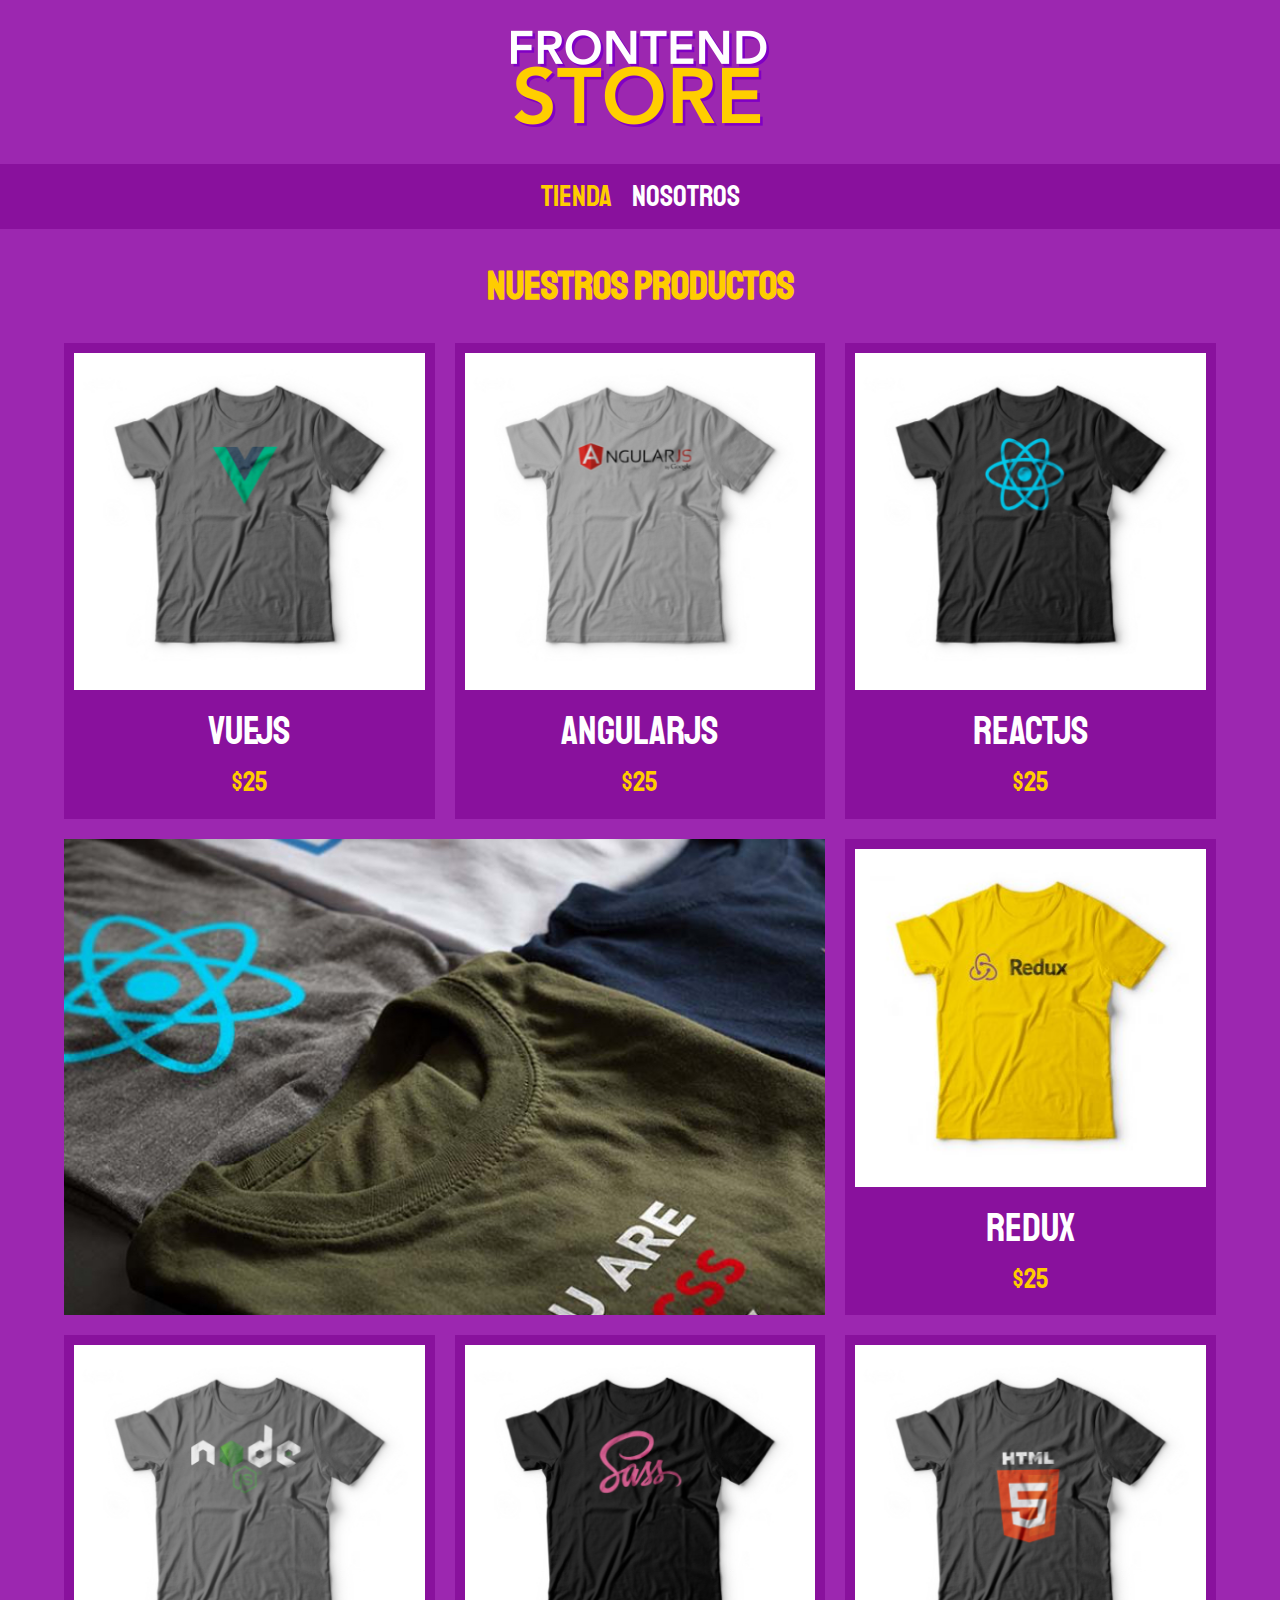
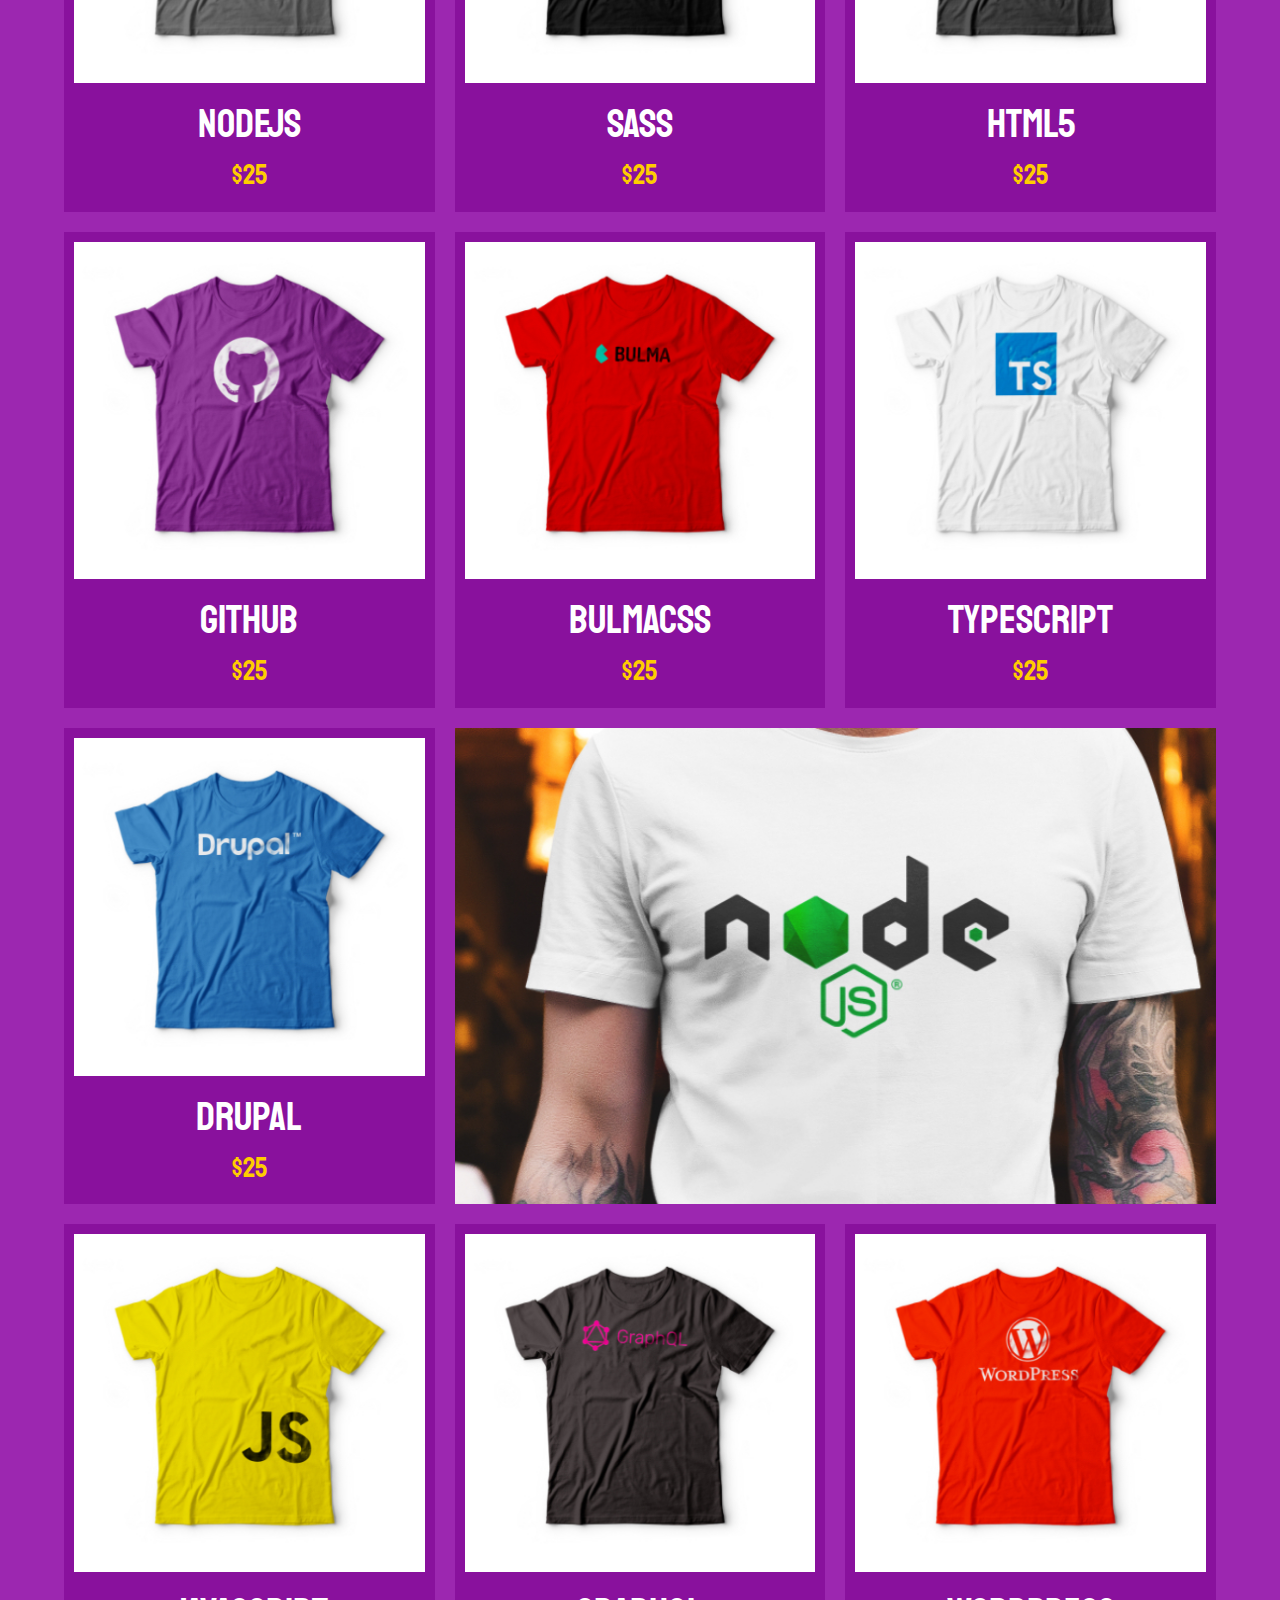
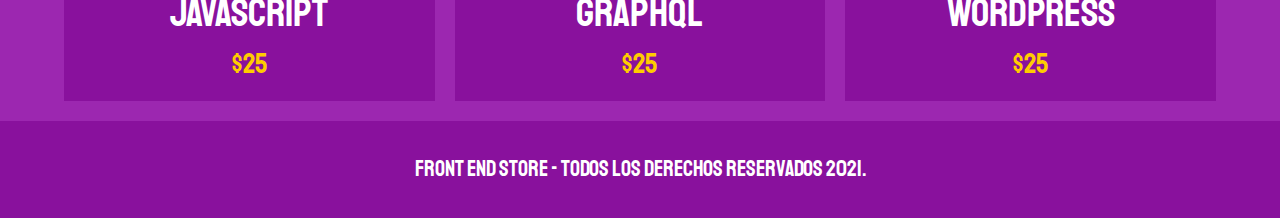
<file: index.html>
<!DOCTYPE html>
<html lang="en">
<head>
    <meta charset="UTF-8">
    <meta http-equiv="X-UA-Compatible" content="IE=edge">
    <meta name="viewport" content="width=device-width, initial-scale=1.0">
    <title>Frontend Store</title>
    <link rel="stylesheet" href="css/normalize.css">
    <link rel="preconnect" href="https://fonts.googleapis.com">
    <link rel="preconnect" href="https://fonts.gstatic.com" crossorigin>
    <link href="https://fonts.googleapis.com/css2?family=Staatliches&display=swap" rel="stylesheet">
    <link rel="stylesheet" href="css/styles.css" >
</head>
<body>
    <header class="header">
        <a href="index.html">
            <img class="header__logo" src="img/logo.png" alt="logotipo">
        </a>
    </header>

    <nav class="navegacion">
        <a class="navegacion__enlace navegacion__enlace--activo" href="index.html">Tienda</a>
        <a class="navegacion__enlace" href="nosotros.html">Nosotros</a>
    </nav>

    <main class="contenedor">
        <h1>Nuestros Productos</h1>

        <div class="grid">
            <div class="producto">
                <img class="producto__imagen" src="img/1.jpg" alt="Producto Camisa">
                <div class="producto__informacion">
                    <p class="producto__nombre">VueJS</p>
                    <p class="producto__precio">$25</p>
                </div>  
            </div>
            <div class="producto">
                <img class="producto__imagen" src="img/2.jpg" alt="Producto Camisa">
                <div class="producto__informacion">
                    <p class="producto__nombre">AngularJS</p>
                    <p class="producto__precio">$25</p>
                </div>  
            </div>
            <div class="producto">
                <img class="producto__imagen" src="img/3.jpg" alt="Producto Camisa">
                <div class="producto__informacion">
                    <p class="producto__nombre">ReactJS</p>
                    <p class="producto__precio">$25</p>
                </div>  
            </div>
            <div class="producto">
                <img class="producto__imagen" src="img/4.jpg" alt="Producto Camisa">
                <div class="producto__informacion">
                    <p class="producto__nombre">Redux</p>
                    <p class="producto__precio">$25</p>
                </div>  
            </div>
            <div class="producto">
                <img class="producto__imagen" src="img/5.jpg" alt="Producto Camisa">
                <div class="producto__informacion">
                    <p class="producto__nombre">NodeJS</p>
                    <p class="producto__precio">$25</p>
                </div>  
            </div>
            <div class="producto">
                <img class="producto__imagen" src="img/6.jpg" alt="Producto Camisa">
                <div class="producto__informacion">
                    <p class="producto__nombre">Sass</p>
                    <p class="producto__precio">$25</p>
                </div>  
            </div>
            <div class="producto">
                <img class="producto__imagen" src="img/7.jpg" alt="Producto Camisa">
                <div class="producto__informacion">
                    <p class="producto__nombre">HTML5</p>
                    <p class="producto__precio">$25</p>
                </div>  
            </div>
            <div class="producto">
                <img class="producto__imagen" src="img/8.jpg" alt="Producto Camisa">
                <div class="producto__informacion">
                    <p class="producto__nombre">Github</p>
                    <p class="producto__precio">$25</p>
                </div>  
            </div>
            <div class="producto">
                <img class="producto__imagen" src="img/9.jpg" alt="Producto Camisa">
                <div class="producto__informacion">
                    <p class="producto__nombre">BulmaCSS</p>
                    <p class="producto__precio">$25</p>
                </div>  
            </div>
            <div class="producto">
                <img class="producto__imagen" src="img/10.jpg" alt="Producto Camisa">
                <div class="producto__informacion">
                    <p class="producto__nombre">TypeScript</p>
                    <p class="producto__precio">$25</p>
                </div>  
            </div>
            <div class="producto">
                <img class="producto__imagen" src="img/11.jpg" alt="Producto Camisa">
                <div class="producto__informacion">
                    <p class="producto__nombre">Drupal</p>
                    <p class="producto__precio">$25</p>
                </div>  
            </div>
            <div class="producto">
                <img class="producto__imagen" src="img/12.jpg" alt="Producto Camisa">
                <div class="producto__informacion">
                    <p class="producto__nombre">JavaScript</p>
                    <p class="producto__precio">$25</p>
                </div>  
            </div>
            <div class="producto">
                <img class="producto__imagen" src="img/13.jpg" alt="Producto Camisa">
                <div class="producto__informacion">
                    <p class="producto__nombre">GraphQL</p>
                    <p class="producto__precio">$25</p>
                </div>  
            </div>
            <div class="producto">
                <img class="producto__imagen" src="img/14.jpg" alt="Producto Camisa">
                <div class="producto__informacion">
                    <p class="producto__nombre">WordPress</p>
                    <p class="producto__precio">$25</p>
                </div>  
            </div>
            <div class="grafico grafico--camisas"></div>
            <div class="grafico grafico--node"></div>
        </div> <!-- .grid -->
   </main>

    <footer class="footer">
        <p class="footer__texto">
            Front End Store - Todos los derechos reservados 2021.
        </p>
    </footer>

</body>
</html>
</file>
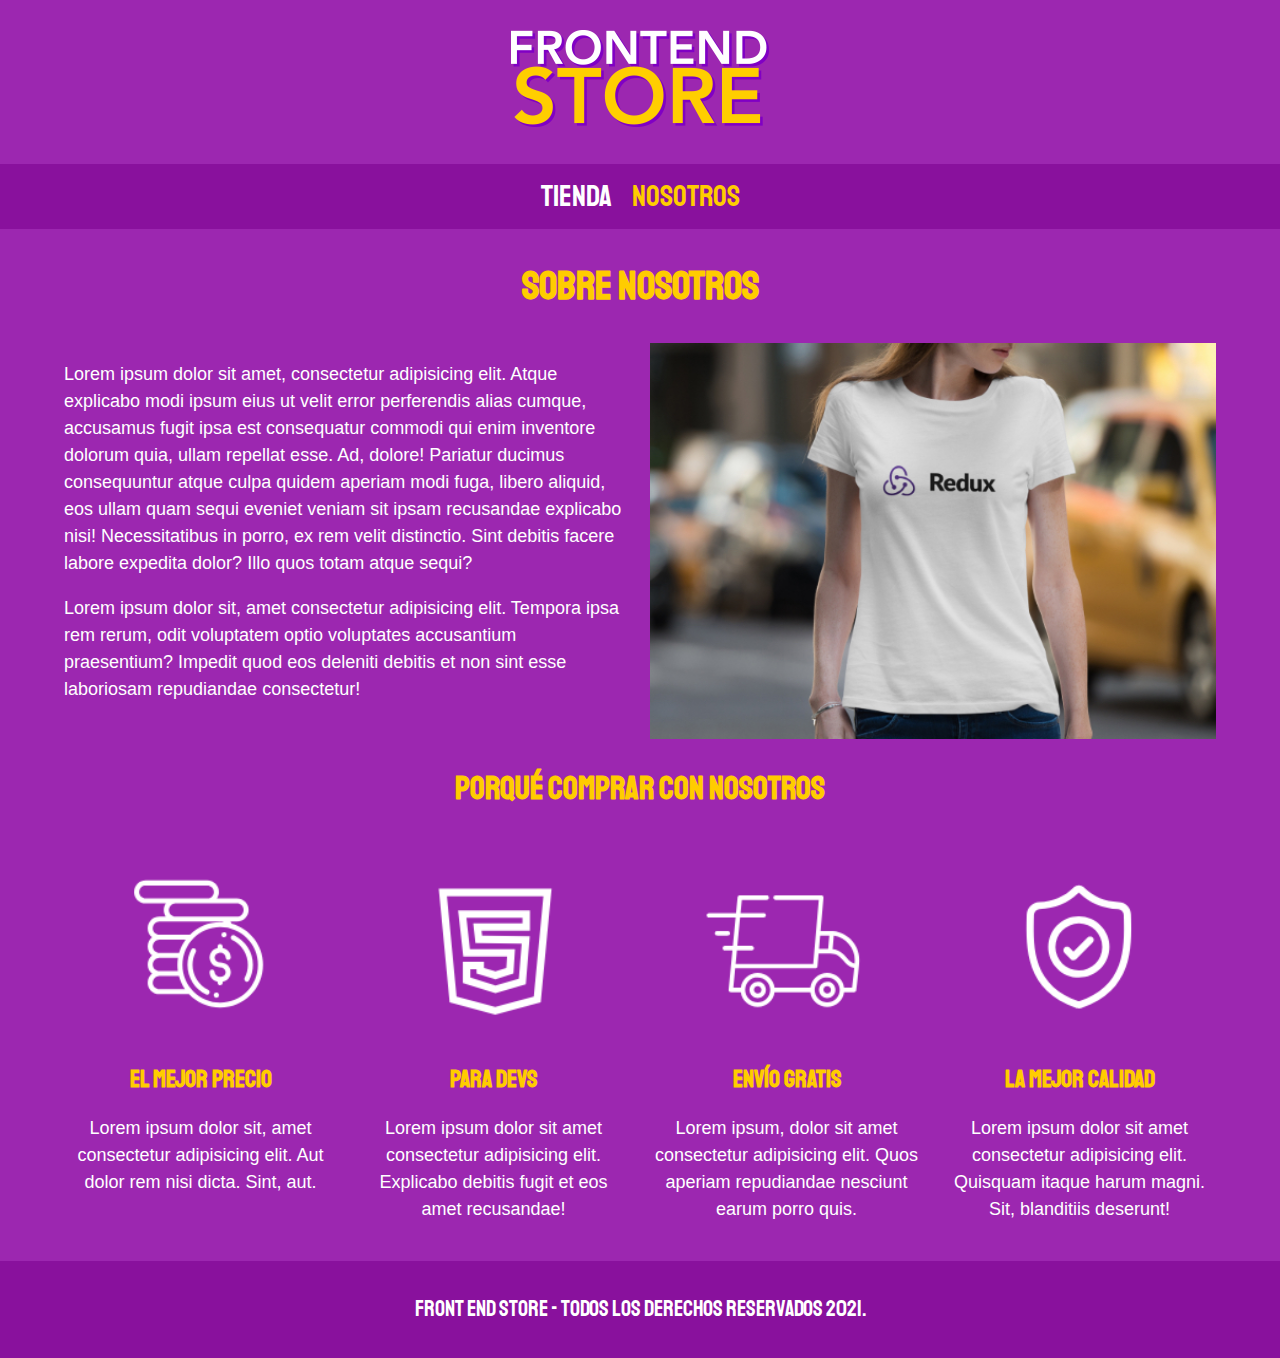
<file: nosotros.html>
<!DOCTYPE html>
<html lang="en">
<head>
    <meta charset="UTF-8">
    <meta http-equiv="X-UA-Compatible" content="IE=edge">
    <meta name="viewport" content="width=device-width, initial-scale=1.0">
    <title>Frontend Store</title>
    <link rel="stylesheet" href="css/normalize.css">
    <link rel="preconnect" href="https://fonts.googleapis.com">
    <link rel="preconnect" href="https://fonts.gstatic.com" crossorigin>
    <link href="https://fonts.googleapis.com/css2?family=Staatliches&display=swap" rel="stylesheet">
    <link rel="stylesheet" href="css/styles.css" >
</head>
<body>
    <header class="header">
        <a href="index.html">
            <img class="header__logo" src="img/logo.png" alt="logotipo">
        </a>
    </header>

    <nav class="navegacion">
        <a class="navegacion__enlace" href="index.html">Tienda</a>
        <a class="navegacion__enlace navegacion__enlace--activo" href="nosotros.html">Nosotros</a>
    </nav>

    <main class="contenedor">
        <h1>Sobre Nosotros</h1>
        <div class="nosotros">
            <div class="nosotros__contenido">
                <p class="descripcion__texto--1">Lorem ipsum dolor sit amet, consectetur adipisicing elit. Atque explicabo modi ipsum eius ut velit error perferendis alias cumque, accusamus fugit ipsa est consequatur commodi qui enim inventore dolorum quia, ullam repellat esse. Ad, dolore! Pariatur ducimus consequuntur atque culpa quidem aperiam modi fuga, libero aliquid, eos ullam quam sequi eveniet veniam sit ipsam recusandae explicabo nisi! Necessitatibus in porro, ex rem velit distinctio. Sint debitis facere labore expedita dolor? Illo quos totam atque sequi?</p>
                <p class="descripcion__texto--2">Lorem ipsum dolor sit, amet consectetur adipisicing elit. Tempora ipsa rem rerum, odit voluptatem optio voluptates accusantium praesentium? Impedit quod eos deleniti debitis et non sint esse laboriosam repudiandae consectetur!</p>
            </div>
            <img class="nosotros__imagen" src="img/nosotros.jpg" alt="imagen nosotros">
        </div>
    </main>
    <section class="contenedor">
        <h2>Porqué comprar con nosotros</h2>
        <div class="bloques">
            <div class="bloque">
                <img class="bloque__imagen" src="img/icono_1.png" alt="Nosotros icono_1">
                <h3 class="bloque__titulo">El mejor precio</h3>
                <p>Lorem ipsum dolor sit, amet consectetur adipisicing elit. Aut dolor rem nisi dicta. Sint, aut.</p>
            </div> <!-- .bloque -->
            <div class="bloque">
                <img class="bloque__imagen" src="img/icono_2.png" alt="Nosotros icono_2">
                <h3 class="bloque__titulo">Para devs</h3>
                <p>Lorem ipsum dolor sit amet consectetur adipisicing elit. Explicabo debitis fugit et eos amet recusandae!</p>
            </div> <!-- .bloque -->
            <div class="bloque">
                <img class="bloque__imagen" src="img/icono_3.png" alt="Nosotros icono_3">
                <h3 class="bloque__titulo">Envío gratis</h3>
                <p>Lorem ipsum, dolor sit amet consectetur adipisicing elit. Quos aperiam repudiandae nesciunt earum porro quis.</p>
            </div> <!-- .bloque -->
            <div class="bloque">
                <img class="bloque__imagen" src="img/icono_4.png" alt="Nosotros icono_4">
                <h3 class="bloque__titulo">La mejor calidad</h3>
                <p>Lorem ipsum dolor sit amet consectetur adipisicing elit. Quisquam itaque harum magni. Sit, blanditiis deserunt!</p>
            </div> <!-- .bloque -->
        </div> <!-- .bloques -->
         
    </section>    
    <footer class="footer">
        <p class="footer__texto">
            Front End Store - Todos los derechos reservados 2021.
        </p>
    </footer>

</body>
</html>
</file>
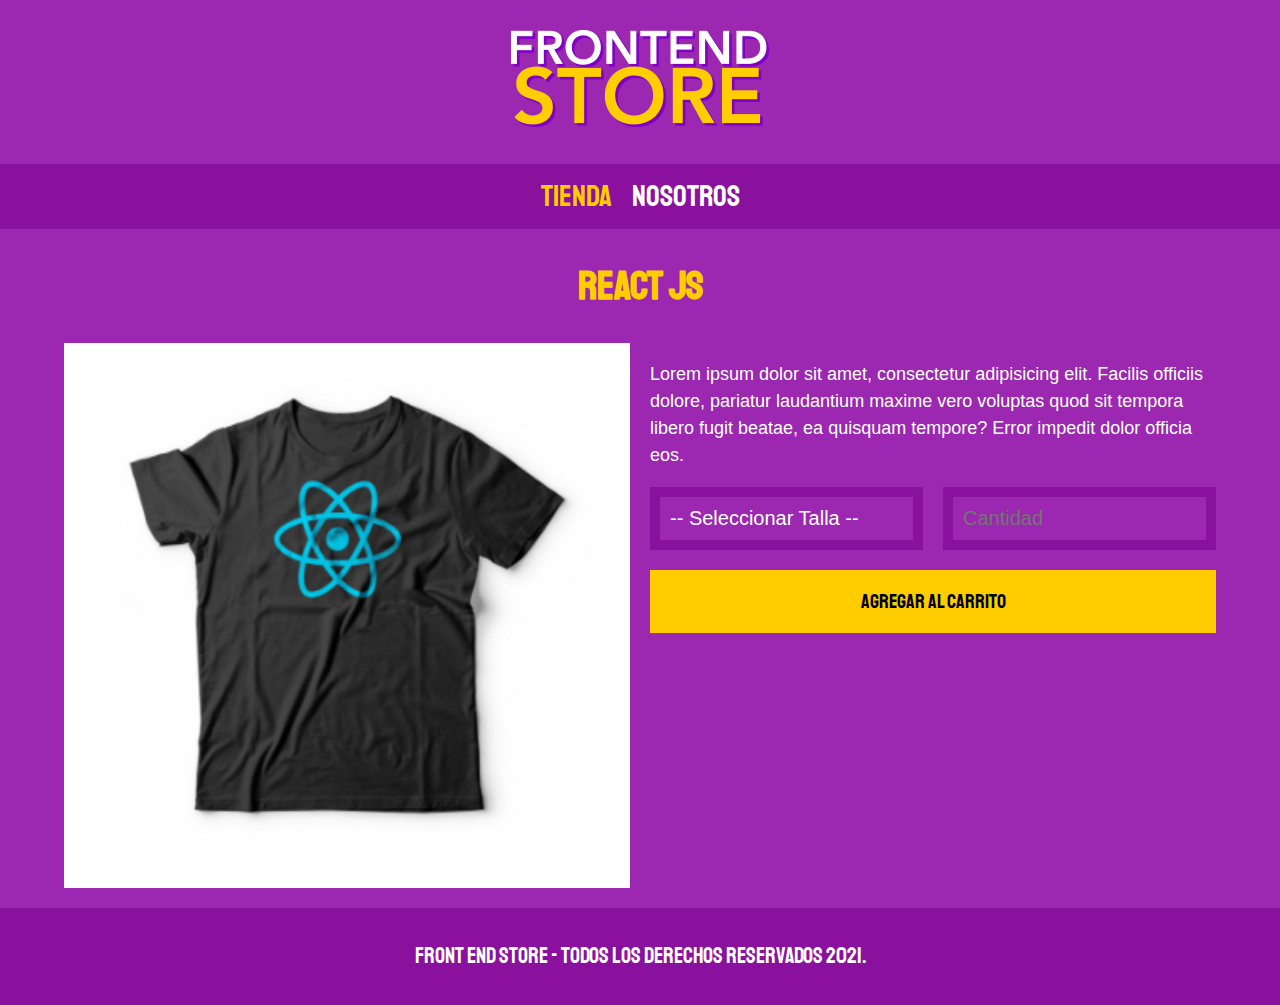
<file: productos.html>
<!DOCTYPE html>
<html lang="en">
<head>
    <meta charset="UTF-8">
    <meta http-equiv="X-UA-Compatible" content="IE=edge">
    <meta name="viewport" content="width=device-width, initial-scale=1.0">
    <title>Frontend Store</title>
    <link rel="stylesheet" href="css/normalize.css">
    <link rel="preconnect" href="https://fonts.googleapis.com">
    <link rel="preconnect" href="https://fonts.gstatic.com" crossorigin>
    <link href="https://fonts.googleapis.com/css2?family=Staatliches&display=swap" rel="stylesheet">
    <link rel="stylesheet" href="css/styles.css" >
</head>
<body>
    <header class="header">
        <a href="index.html">
            <img class="header__logo" src="img/logo.png" alt="logotipo">
        </a>
    </header>

    <nav class="navegacion">
        <a class="navegacion__enlace navegacion__enlace--activo" href="index.html">Tienda</a>
        <a class="navegacion__enlace" href="nosotros.html">Nosotros</a>
    </nav>

    <main class="contenedor">
        <h1>React JS</h1>
        <div class="camisa">
            <img class="camisa__imagen" src="img/3.jpg" alt="Camisa Producto">

            <div class="camisa__contenido">

                <p>Lorem ipsum dolor sit amet, consectetur adipisicing elit. Facilis officiis dolore, pariatur laudantium maxime vero voluptas quod sit tempora libero fugit beatae, ea quisquam tempore? Error impedit dolor officia eos.</p>

                <form class="formulario">
                   <select class="formulario__campo" name="" id="">
                        <option disabled selected> -- Seleccionar Talla --</option>
                        <option>Pequeña</option>
                        <option>Mediana</option>
                        <option>Grande</option>
                    </select>
                    <input class="formulario__campo" type="number" placeholder="Cantidad" min="1">
                    <input class="formulario__submit" type="submit" value="Agregar al carrito">
                    
                </form>
            </div>
        </div>   
    </main>

    <footer class="footer">
        <p class="footer__texto"> Front End Store - Todos los derechos reservados 2021.</p>
     </footer>

</body>
</html>
</file>
<file: css/styles.css>
:root{
    --principal:#9c27b0;
    --principalOscuro: #89119d;
    --secundario:#ffcc00;
    --secundarioOscuro: #d4aa00;
    --blanco: #fff;
    --negro: #000;

    --fuentePrincipal:'Staatliches', cursive;
}

html {
    box-sizing: border-box; /* Permite determinar el valor de la caja a un valor real, no agregar valores adicionales cuando se usa padding */
    font-size: 62.5%; /* Permite equivalencia 1rem = 10px */
  } 
  *, *:before, *:after {
    box-sizing: inherit; /* Permite determinar el valor de la caja a un valor real, no agregar valores adicionales cuando se usa padding */
  } 
  
  /* Globales */

  body {
    background-color: var(--principal);
    font-size: 1.6rem;
    line-height: 1.5; /* Interlineado */
  }
  p {
    font-size: 1.8rem;
    font-family: Arial, Helvetica, sans-serif;
    color: var(--blanco);
  }
  a {
      text-decoration: none; /* Para quitar el subrayado */
  }
  img {
      width: 100%;
  }
  .contenedor {
      max-width: 120rem; /* Lo máximo que tomará son 1200px */
      margin: 0 auto; /* Centrar el contenido */
      width: 90%;
  }
  h1,h2,h3 {
      text-align: center;
      color: var(--secundario);
      font-family: var(--fuentePrincipal);
  }
  h1 {
    font-size: 4rem;
  }
  h2 {
      font-size: 3.2rem;
  }
  h3 {
      font-size: 2.4rem;
  }

  /* Header */

  .header {
    display: flex;
    justify-content: center;
  }
  .header__logo {
    margin: 3rem 0;

  }

  /* Footer */

  .footer {
    background-color: var(--principalOscuro);
    padding: 1rem;
    margin-top: 2rem;
  }
  .footer__texto {
    
    font-family: var(--fuentePrincipal);
    font-size: 2.2rem;
    text-align: center;
  }
  
  /* Navegacion */

  .navegacion {
    display: flex;
    justify-content: center;
    background-color: var(--principalOscuro);
    padding: 1rem 0;
    gap: 2rem; /* Separacion nueva */
  }
  .navegacion__enlace {
    font-family: var(--fuentePrincipal);
    color: var(--blanco);
    font-size: 3rem;
        /* margin-right: 2rem; 
      }
      .navegacion__enlace:last-of-type {
        margin-right: 0;  SEPARACION VIEJA  */
  }
  .navegacion__enlace--activo,
  .navegacion__enlace:hover {
    color: var(--secundario);
  }
 
/* Grid */

.grid {
  display: grid;
  grid-template-columns: repeat(2,1fr);
  gap: 2rem;
}

@media (min-width: 768px) {
  .grid {
    display: grid;
    grid-template-columns: repeat(3,1fr);
  }
}

  /* Productos */
  .producto {
    background-color: var(--principalOscuro);
    padding: 1rem;
    min-width: 50%;
  }
 
  .producto__nombre { 
    font-size: 4rem;
  }
  .producto__precio {
    color: var(--secundario);
    font-size: 2.8rem;
  }

  .producto__nombre,
  .producto__precio {
    font-family: var(--fuentePrincipal);
    margin: 1rem 0;
    text-align: center;
    line-height: 1.2;
  }

  /* Gráficos */

  .grafico {
    min-height: 30rem;
    background-repeat: no-repeat;
    background-size: cover;
    grid-column: 1 / 3;
  }
  .grafico--camisas {
    grid-row: 2 / 3;
    background-image: url(../img/grafico1.jpg);
  }

  .grafico--node {
    grid-row: 8 / 9;
    background-image: url(../img/grafico2.jpg);
  }

  @media (min-width: 768px) {
    .grafico--node {
      grid-row: 5 / 6;
      grid-column: 2 / 4;
      
    }
  }
  
  /* NOSOTROS */

  .nosotros {
    display: grid;
    grid-template-rows: repeat(2,auto);
  }
  @media (min-width: 768px) {
      .nosotros {
        grid-template-columns: repeat(2,1fr);
        column-gap: 2rem;
      }
  }
  .nosotros__imagen {
    grid-row: 1 / 2;
  }

  @media (min-width: 768px) {
      .nosotros__imagen {
        grid-column: 2 / 3
      }
  }
  
  /* ICONOS */

  .bloques {
    display: grid;
    grid-template-columns: repeat(2,1fr);
    column-gap: 2rem;
    text-align: center;
  }
  @media (min-width: 768px) {
    .bloques {
      display: grid;
      grid-template: 1fr / repeat(4,1fr)
    }
  }

  .bloque__titulo {
    margin: 0;
  }
  
  /* PRODUCTOS */ 

  @media (min-width: 768px) {
    .camisa {
      display: grid;
      grid-template-columns: repeat(2,1fr);
      column-gap: 2rem;
    }
  }

  .formulario {
    display: grid;
    grid-template-columns: repeat(2,1fr);
    gap: 2rem;
  }

  .formulario__campo {/*
    border-color: var(--principalOscuro);
    border-width: 1rem;
    border-style: solid;

    Esto es lo mismo que width, style, color */
    border: 1rem solid var(--principalOscuro);
    background-color: var(--principal); /* transparent puede ser una opción */
    color: var(--blanco);
    font-size: 2rem;
    font-family: Arial, Helvetica, sans-serif;
    padding: 1rem;
    appearance: none;
    min-width: 50%;
  }

  .formulario__submit {
    background-color: var(--secundario);
    border: none;
    font-size: 2rem;
    font-family: var(--fuentePrincipal);
    padding: 2rem;
    transition: background-color .3s ease;
    grid-column: 1/3;
  }
  .formulario__submit:hover {
    background-color: var(--secundarioOscuro);
    cursor: pointer;
  }
</file>
